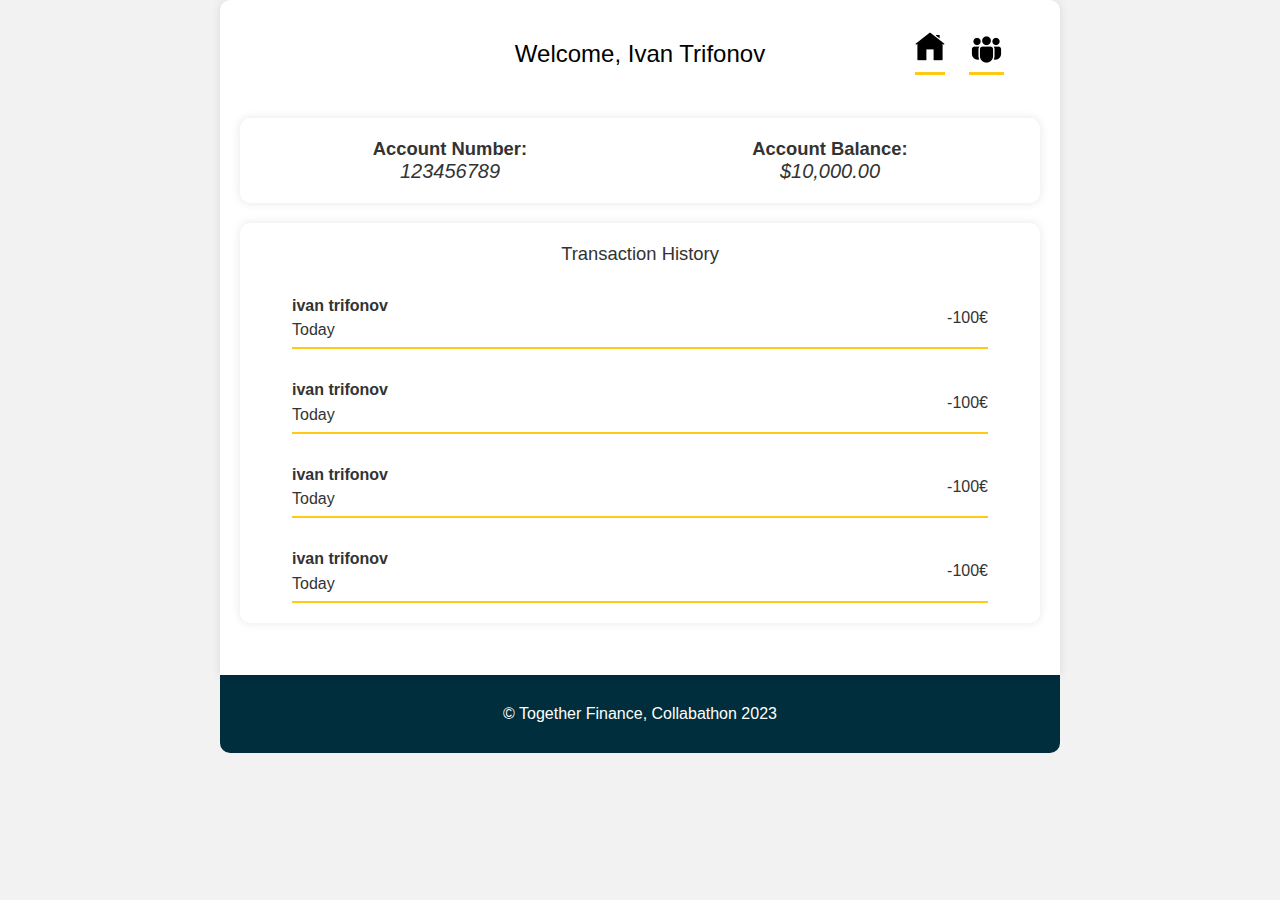
<file: index.html>
<!DOCTYPE html>
<html lang="en">
  <head>
    <meta charset="UTF-8" />
    <meta name="viewport" content="width=device-width, initial-scale=1.0" />
    <link rel="stylesheet" href="css/style.css" />
    <title>Banking Website</title>
  </head>
  <body>
    <div class="container">
      <header>
        <h1>Welcome, Ivan Trifonov</h1>
        <nav class="nav">
          <ul>
            <li>
              <a href="home.html"
                ><img src="img/home-nav.png" class="home-img"
              /></a>
            </li>
            <li>
              <a href="family.html">
                <img src="img/members.png" class="members-img" />
              </a>
            </li>
          </ul>
        </nav>
      </header>
      <section class="tab-content">
        <!-- Home Tab Content -->
        <div class="tab home-tab active">
          <section class="account-info">
            <div class="account-details">
              <h2>Account Number:</h2>
              <p><i>123456789</i></p>
            </div>
            <div class="account-balance">
              <h2>Account Balance:</h2>
              <p><i>$10,000.00</i></p>
            </div>
          </section>
          <section class="transaction-history">
            <h2 class="transactions-heading">Transaction History</h2>
            <div class="transaction-list">
              <div class="transaction-container">
                <article class="transaction">
                  <div class="name-date">
                    <p class="trans-name">ivan trifonov</p>
                    <p class="trans-date">Today</p>
                  </div>
                  <div class="value">-100€</div>
                </article>
                <div class="separator"></div>
              </div>
              <div class="transaction-container">
                <article class="transaction">
                  <div class="name-date">
                    <p class="trans-name">ivan trifonov</p>
                    <p class="trans-date">Today</p>
                  </div>
                  <div class="value">-100€</div>
                </article>
                <div class="separator"></div>
              </div>
              <div class="transaction-container">
                <article class="transaction">
                  <div class="name-date">
                    <p class="trans-name">ivan trifonov</p>
                    <p class="trans-date">Today</p>
                  </div>
                  <div class="value">-100€</div>
                </article>
                <div class="separator"></div>
              </div>
              <div class="transaction-container">
                <article class="transaction">
                  <div class="name-date">
                    <p class="trans-name">ivan trifonov</p>
                    <p class="trans-date">Today</p>
                  </div>
                  <div class="value">-100€</div>
                </article>
                <div class="separator"></div>
              </div>
            </div>
          </section>
        </div>
      </section>
    </div>

    <footer>
      <p>&copy; Together Finance, Collabathon 2023</p>
    </footer>
  </body>
</html>
</file>
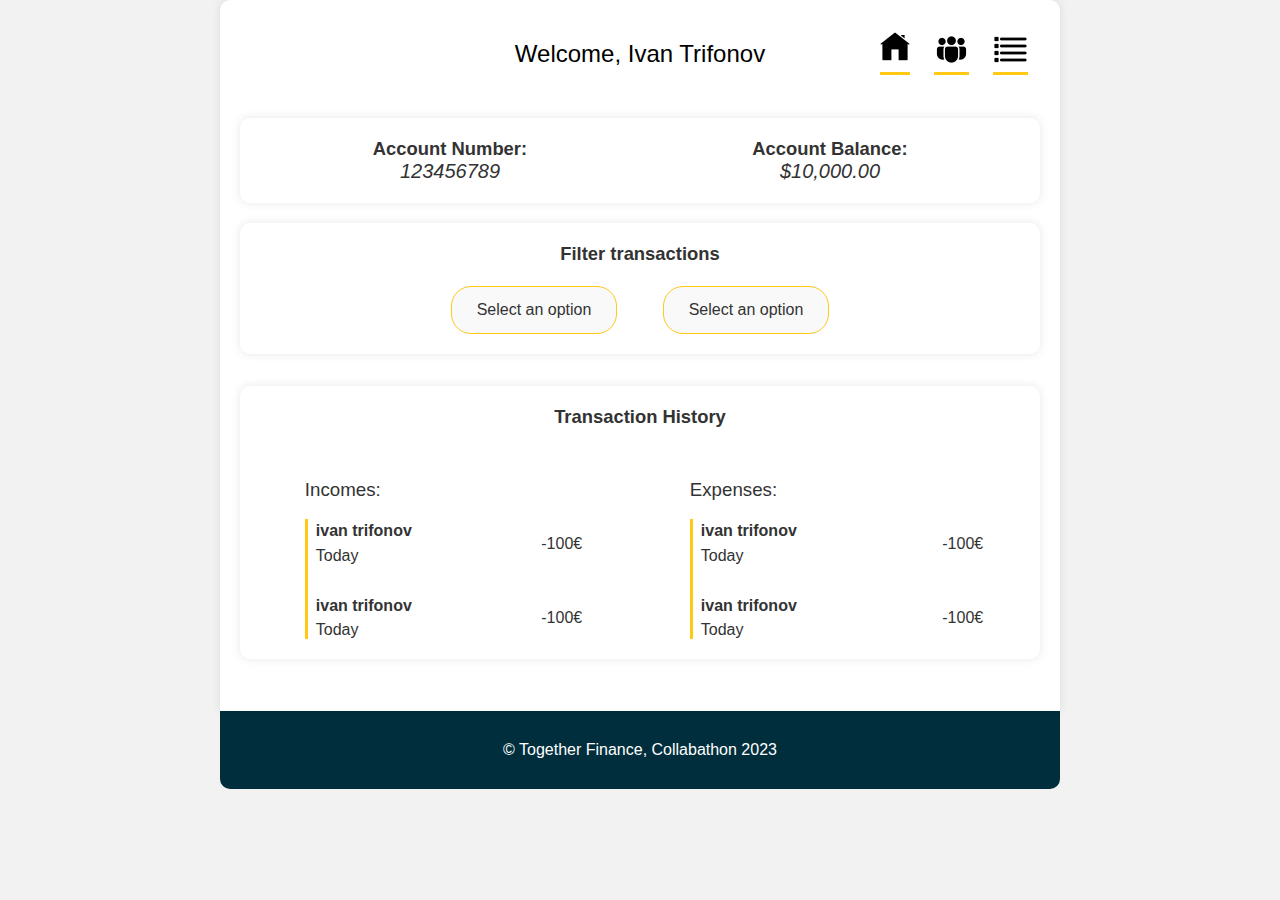
<file: family.html>
<!DOCTYPE html>
<html lang="en">
  <head>
    <meta charset="UTF-8" />
    <meta name="viewport" content="width=device-width, initial-scale=1.0" />
    <link rel="stylesheet" href="css/style.css" />
    <link rel="stylesheet" href="css/family-style.css" />
    <title>Banking Website</title>
  </head>
  <body>
    <div class="container">
      <header>
        <button id="showMenuButton">Show Menu</button>
        <h1>Welcome, Ivan Trifonov</h1>
        <nav class="nav" id="popupMenu">
          <ul>
            <li>
              <a href="index.html"
                ><img src="img/home-nav.png" class="home-img"
              /></a>
            </li>
            <li>
              <a href="family.html">
                <img src="img/members.png" class="members-img" />
              </a>
            </li>
            <li>
              <a href="list.html">
                <img src="img/list-icon.png" class="list-img" />
              </a>
            </li>
          </ul>
        </nav>
      </header>
      <section class="tab-content">
        <!-- Home Tab Content -->
        <div class="tab home-tab active">
          <section class="account-info">
            <div class="account-details">
              <h2>Account Number:</h2>
              <p><i>123456789</i></p>
            </div>
            <div class="account-balance">
              <h2>Account Balance:</h2>
              <p><i>$10,000.00</i></p>
            </div>
          </section>
          <section class="filters">
            <h2>Filter transactions</h2>

            <div class="select custom-select">
              <div class="selectT select-trigger">Select an option</div>
              <ul class="select-options">
                <li data-value="option1">Option 1</li>
                <li data-value="option2">Option 2</li>
                <li data-value="option3">Option 3</li>
                <!-- Add more options as needed -->
              </ul>
            </div>
            <div class="select custom-select2">
              <div class="selectT select-trigger2">Select an option</div>
              <ul class="select-options2">
                <li data-value="option1">Option 1</li>
                <li data-value="option2">Option 2</li>
                <li data-value="option3">Option 3</li>
                <!-- Add more options as needed -->
              </ul>
            </div>
          </section>
          <section class="transaction-history">
            <h2 class="transactions-heading">Transaction History</h2>
            <div class="transaction-list">
              <div class="transactions-container">
                <div class="incomes">
                  <h3>Incomes:</h3>
                  <div class="transaction-container t-item-1">
                    <article class="transaction">
                      <div class="name-date">
                        <p class="trans-name">ivan trifonov</p>
                        <p class="trans-date">Today</p>
                      </div>
                      <div class="value">-100€</div>
                    </article>
                  </div>
                  <div class="transaction-container">
                    <article class="transaction">
                      <div class="name-date">
                        <p class="trans-name">ivan trifonov</p>
                        <p class="trans-date">Today</p>
                      </div>
                      <div class="value">-100€</div>
                    </article>
                  </div>
                </div>
                <div class="expenses">
                  <h3>Expenses:</h3>
                  <div class="transaction-container">
                    <article class="transaction">
                      <div class="name-date">
                        <p class="trans-name">ivan trifonov</p>
                        <p class="trans-date">Today</p>
                      </div>
                      <div class="value">-100€</div>
                    </article>
                  </div>
                  <div class="transaction-container">
                    <article class="transaction">
                      <div class="name-date">
                        <p class="trans-name">ivan trifonov</p>
                        <p class="trans-date">Today</p>
                      </div>
                      <div class="value">-100€</div>
                    </article>
                  </div>
                </div>
              </div>
            </div>
          </section>
        </div>
      </section>
    </div>

    <footer>
      <p>&copy; Together Finance, Collabathon 2023</p>
    </footer>

    <script src="script.js"></script>
  </body>
</html>
</file>
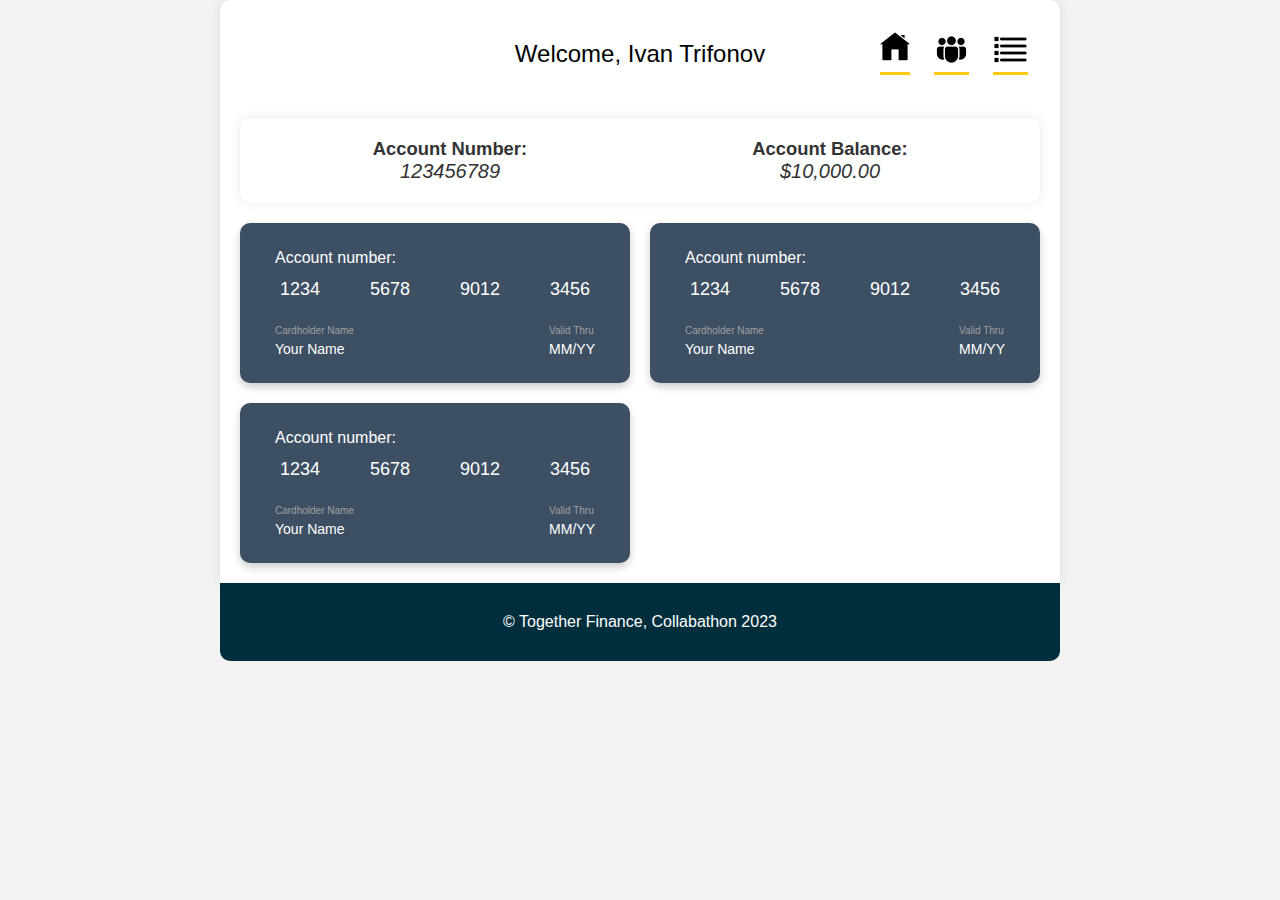
<file: list.html>
<!DOCTYPE html>
<html lang="en">
  <head>
    <meta charset="UTF-8" />
    <meta name="viewport" content="width=device-width, initial-scale=1.0" />
    <link rel="stylesheet" href="css/style.css" />
    <link rel="stylesheet" href="css/list-style.css" />
    <title>Banking Website</title>
  </head>
  <body>
    <div class="container">
      <header>
        <button id="showMenuButton">Show Menu</button>
        <h1>Welcome, Ivan Trifonov</h1>
        <nav class="nav" id="popupMenu">
          <ul>
            <li>
              <a href="index.html"
                ><img src="img/home-nav.png" class="home-img"
              /></a>
            </li>
            <li>
              <a href="family.html">
                <img src="img/members.png" class="members-img" />
              </a>
            </li>
            <li>
              <a href="list.html">
                <img src="img/list-icon.png" class="list-img" />
              </a>
            </li>
          </ul>
        </nav>
      </header>
      <section class="tab-content">
        <!-- Home Tab Content -->
        <div class="tab home-tab active">
          <section class="account-info">
            <div class="account-details">
              <h2>Account Number:</h2>
              <p><i>123456789</i></p>
            </div>
            <div class="account-balance">
              <h2>Account Balance:</h2>
              <p><i>$10,000.00</i></p>
            </div>
          </section>

          <div class="cards">
            <article class="card">
              <div class="account-num"><p>Account number:</p></div>
              <div class="card-number">
                <span>1234</span>
                <span>5678</span>
                <span>9012</span>
                <span>3456</span>
              </div>
              <div class="card-info">
                <div class="card-holder">
                  <label>Cardholder Name</label>
                  <span>Your Name</span>
                </div>
                <div class="valid">
                  <label>Valid Thru</label>
                  <span>MM/YY</span>
                </div>
              </div>
            </article>

            <article class="card">
              <div class="account-num"><p>Account number:</p></div>
              <div class="card-number">
                <span>1234</span>
                <span>5678</span>
                <span>9012</span>
                <span>3456</span>
              </div>
              <div class="card-info">
                <div class="card-holder">
                  <label>Cardholder Name</label>
                  <span>Your Name</span>
                </div>
                <div class="valid">
                  <label>Valid Thru</label>
                  <span>MM/YY</span>
                </div>
              </div>
            </article>

            <article class="card">
              <div class="account-num"><p>Account number:</p></div>
              <div class="card-number">
                <span>1234</span>
                <span>5678</span>
                <span>9012</span>
                <span>3456</span>
              </div>
              <div class="card-info">
                <div class="card-holder">
                  <label>Cardholder Name</label>
                  <span>Your Name</span>
                </div>
                <div class="valid">
                  <label>Valid Thru</label>
                  <span>MM/YY</span>
                </div>
              </div>
            </article>
          </div>
        </div>
      </section>
    </div>

    <footer>
      <p>&copy; Together Finance, Collabathon 2023</p>
    </footer>

    <script src="script.js"></script>
  </body>
</html>
</file>
<file: css/family-style.css>
h3 {
  font-weight: 500;
}

.transactions-container {
  display: grid;
  grid-template-columns: repeat(2, 1fr); /* Two equal-width columns */
  grid-gap: 10px;
}

.transaction-container {
  border-left: 3px solid #ffc914;
  margin-top: 0;
  padding-top: 2rem;
  padding-left: 0.5rem;
}

.incomes,
.expenses {
  padding-left: 0.8rem;
}

.incomes {
  margin-right: 3rem;
}

.incomes .value {
  margin-right: 0.3rem;
}

.expenses .value {
  margin-right: 0.3rem;
}

.expenses {
  margin-left: 2rem;
}

.expenses > *:nth-child(2),
.incomes > *:nth-child(2) {
  padding-top: 0.2rem;
  margin-top: 1rem;
}

.transactions-heading {
  margin-bottom: 2rem;
  font-weight: 600;
}

.filters {
  background-color: #fff;
  padding: 20px;
  margin-bottom: 2rem;
  border-radius: 10px;
  box-shadow: 0 0 10px rgba(0, 0, 0, 0.1);
  text-align: center;
}

.filters h2 {
  margin-bottom: 1.3rem;
}

/* Style for select element */
/* Basic styles for the custom select container */
.custom-select {
  position: relative;
  display: inline-block;
  cursor: pointer;
  margin-right: 2.55rem;
}

/* Style the trigger button */
.select-trigger {
  padding: 14px 25px;
  background-color: #f9f9f9;
  color: #333;
  font-size: 16px;
  border: 0.02rem solid #ffc914;
  border-radius: 20px;
}

/* Style the options container */
.select-options {
  display: none;
  position: absolute;
  list-style: none;
  padding: 0;
  margin: 0;
  border: 1px solid #ccc;
  border-top: none;
  border-bottom-left-radius: 5px;
  border-bottom-right-radius: 5px;
  border-radius: 5px;
  background-color: #fff;
  color: #333;
  font-size: 16px;
  width: 100%;
}

/* Style for option items */
.select-options li {
  border-radius: 5px;
  padding: 10px;
  cursor: pointer;
}

/* Style for selected option */
.select-options li.selected {
  border-radius: 5px;
  background-color: #ffc914;
  color: #fff;
  box-shadow: 0 0 10px rgba(0, 0, 0, 0.1);
}

/* Styles for second customer select */

/* Basic styles for the custom select container */
.custom-select2 {
  position: relative;
  display: inline-block;
  cursor: pointer;
}

/* Style the trigger button */
.select-trigger2 {
  padding: 14px 25px;
  background-color: #f9f9f9;
  color: #333;
  font-size: 16px;
  border: 0.02rem solid #ffc914;
  border-radius: 20px;
}

/* Style the options container */
.select-options2 {
  display: none;
  position: absolute;
  list-style: none;
  padding: 0;
  margin: 0;
  border: 1px solid #ccc;
  border-top: none;
  border-bottom-left-radius: 5px;
  border-bottom-right-radius: 5px;
  background-color: #fff;
  color: #333;
  font-size: 16px;
  width: 100%;
}

/* Style for option items */
.select-options2 li {
  padding: 10px;
  cursor: pointer;
}

/* Style for selected option */
.select-options2 li.selected {
  background-color: #ffc914;
  color: #fff;
}

@media screen and (max-width: 550px) {
  .transactions-container {
    grid-template-columns: auto;
  }

  .incomes {
    margin-right: 0;
  }

  .expenses {
    margin: 2rem 0 2rem;
  }
}

@media screen and (max-width: 700px) {
  ul {
    max-width: 200px;
  }

  #popupMenu li {
    padding: 0px;
    padding-top: 10px;
  }

  .home-img {
    margin-left: 0;
  }
}
</file>
<file: css/list-style.css>
.cards {
  display: grid;
  grid-template-columns: repeat(2, 1fr);
  justify-content: center;
  gap: 20px;
}

.card {
  width: 320px;
  color: white;
  background-color: #3d4f63;
  border-radius: 10px;
  display: flex;
  flex-direction: column;
  padding: 26px 35px;
  box-shadow: 0 4px 8px rgba(0, 0, 0, 0.2);
}

.account-num {
  margin-bottom: 7px;
}

.card-number {
  display: flex;
  justify-content: space-between;
  margin-bottom: 20px;
  font-size: 18px;
}

.card-number span {
  padding: 5px;
}

.card-info {
  display: flex;
  justify-content: space-between;
  font-size: 14px;
  color: white;
}

.card-holder,
.valid {
  display: flex;
  flex-direction: column;
}

.card-holder label,
.valid label {
  color: #a0a0a0;
  font-size: 10px;
  margin-bottom: 5px;
}

@media screen and (max-width: 830px) {
  .cards {
    grid-template-columns: auto;
  }
}

@media screen and (max-width: 700px) {
  ul {
    max-width: 200px;
  }

  #popupMenu li {
    padding: 0px;
    padding-top: 10px;
  }

  .home-img {
    margin-left: 0;
  }
}
</file>
<file: css/style.css>
/* Reset some default styles and set a background color */
body,
h1,
h2,
p,
ul {
  margin: 0;
  padding: 0;
  list-style: none;
}

body {
  font-family: "Arial", sans-serif;
  background-color: #f2f2f2;
  color: #333;
  font-size: 16px;
}

.container {
  max-width: 800px;
  margin: 0 auto;
  background-color: #fff;
  padding: 20px;
  border-radius: 10px 10px 0 0;
  box-shadow: 0 0 10px rgba(0, 0, 0, 0.1);
  position: relative;
}

footer {
  max-width: 800px;
  margin: 0 auto;
  padding: 20px;
  padding: 30px 20px;
  border-radius: 0 0 10px 10px;
  color: white;
  text-align: center;
}

/* Header Styles */
header {
  padding: 20px;
  color: #000;
  text-align: center;
}

h1 {
  font-weight: 100;
  font-size: 24px;
  margin-bottom: 10px;
}

h2 {
  font-size: 1.15rem;
}

.tabs ul {
  list-style: none;
  display: flex;
  justify-content: center;
}

.tabs li {
  margin: 0 20px;
  cursor: pointer;
  font-size: 18px;
  color: #fff;
  text-transform: uppercase;
}

.tabs li.active-tab {
  font-weight: bold;
  text-decoration: underline;
}

/* Main Content Styles */

ul {
  position: absolute;
  display: flex;
  top: 2rem;
  right: 2rem;
}

.home-img,
.members-img {
  margin-right: 1.5rem;
  padding-bottom: 0.3rem;
}

.home-img,
.members-img,
.list-img {
  box-sizing: border-box;
  border-bottom: 3px solid #ffc914;
  transition: 0.3s all linear;
}

.home-img:hover,
.members-img:hover,
.list-img:hover {
  border-bottom: 7px solid #ffc914;
}

.home-img {
  padding-bottom: 0.6rem;
}

.list-img {
  padding-bottom: 0.3rem;
}

.tab-content {
  margin-top: 20px;
}

.account-info {
  display: grid;
  grid-template-columns: repeat(2, 1fr); /* Two equal-width columns */
  background-color: #fff;
  padding: 20px;
  border-radius: 10px;
  box-shadow: 0 0 10px rgba(0, 0, 0, 0.1);
  margin-bottom: 20px;
}

.account-details,
.account-balance {
  text-align: center;
}

.account-details p,
.account-balance p {
  font-size: 20px;
  color: #333;
}

footer {
  background: #002e3c;
}

.transaction-history {
  background-color: #fff;
  padding: 20px;
  margin-bottom: 2rem;
  border-radius: 10px;
  box-shadow: 0 0 10px rgba(0, 0, 0, 0.1);
}

.transaction-list {
  margin: 0 2rem;
}

.transaction-container {
  margin-top: 2rem;
}

.transaction {
  display: flex;
  justify-content: space-between;
}

.value {
  display: flex;
  align-items: center;
}

.separator {
  height: 2px;
  background-color: #ffc914;
  margin-top: 0.5rem;
}

.trans-name {
  display: inline-block;
  margin-bottom: 0.4rem;
  font-weight: bold;
}

.income,
.spend {
  flex: 1;
}

.income ul li,
.spend ul li {
  margin: 10px 0;
  font-size: 18px;
  color: #333;
}

.income ul li {
  color: gray; /* Green color for income */
}

.spend ul li {
  color: #f44336; /* Red color for spendings */
}

.transactions-heading {
  font-weight: 100;
  text-align: center;
  margin-bottom: 2rem;
}

#showMenuButton {
  display: none;
}

@media screen and (max-width: 500px) {
  .account-info {
    grid-template-columns: auto;
  }

  .account-details {
    margin-bottom: 1.3rem;
  }
}

@media screen and (max-width: 700px) {
  body {
    font-size: 0.9rem;
  }

  ul {
    padding-top: 10px;
    position: static;
    background: #ffc914;
    border-radius: 10px;
    display: flex;
    justify-content: center;
    max-width: 150px;
    margin: 0 auto;
  }

  .home-img {
    margin-right: 1rem;
    margin-left: 1.5rem;
  }

  .home-img:hover,
  .members-img:hover,
  .list-img:hover {
    border-bottom: 3px solid #000;
  }

  #popupMenu ul {
    list-style: none;
    padding: 0;
  }

  #popupMenu li {
    padding: 10px;
    text-align: center;
  }

  #popupMenu a {
    text-decoration: none;
    color: #333;
    display: block;
  }
}
</file>
